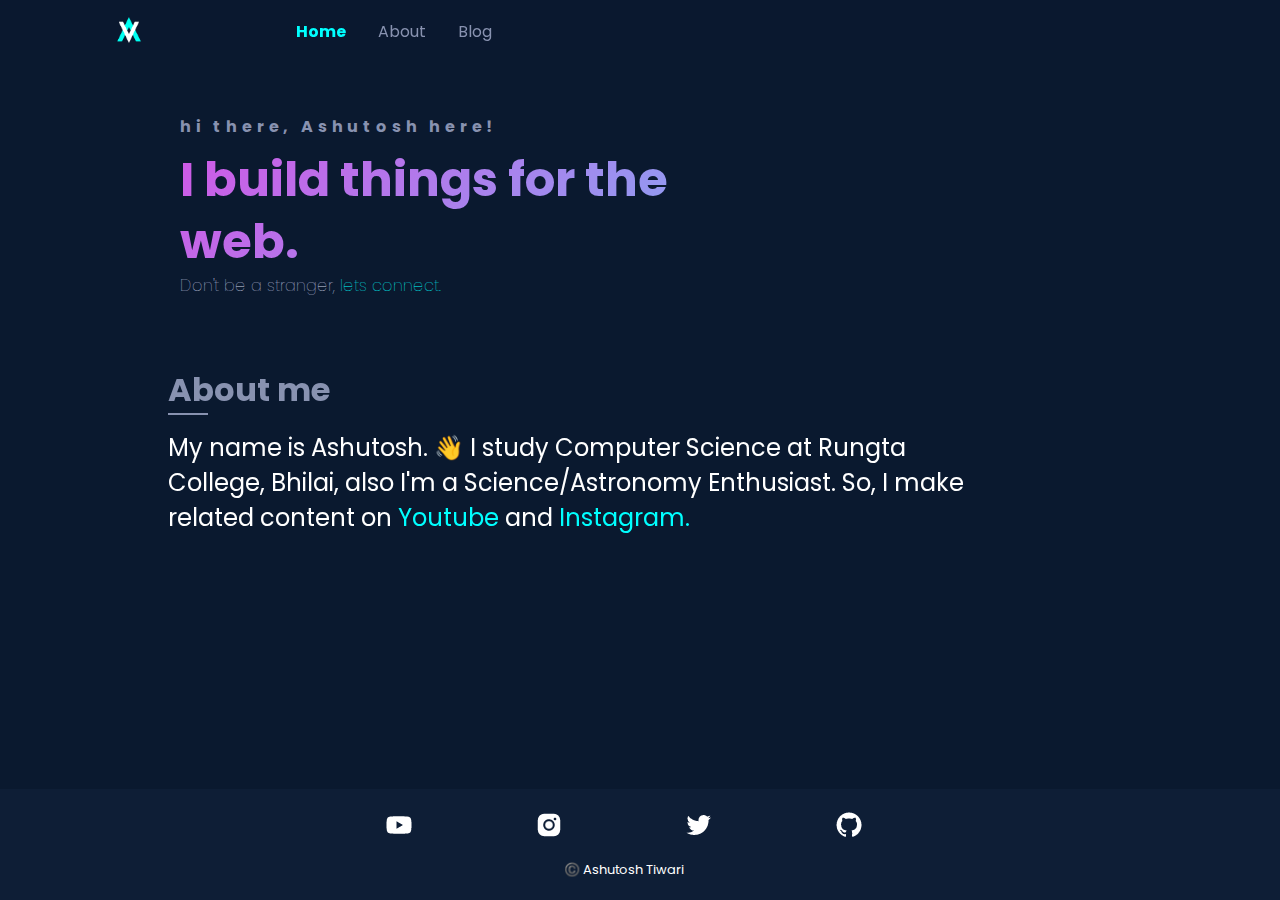
<file: index.html>
<!DOCTYPE html>
<html lang="en">
  <head>
    <meta charset="UTF-8" />
    <meta http-equiv="X-UA-Compatible" content="IE=edge" />
    <meta name="viewport" content="width=device-width, initial-scale=1.0" />
    <title>Ashutosh | Portfolio</title>
    <link rel="stylesheet" href="style2.css" />
    <link href='https://unpkg.com/boxicons@2.1.4/css/boxicons.min.css' rel='stylesheet'>
  <body>
    <div class="navbar">
      <div class="container">
        <a class="logo" href="#"
          ><img src="Assets/AndroVision.png" alt="logo" width="60px"
        /></a>

        <img
          id="mobile-cta"
          class="mobile-menu"
          src="Assets/menu.svg"
          alt="Open Navigation"
        />

        <nav>
          <img
            id="mobile-exit"
            class="mobile-menu-exit"
            src="Assets/exit.svg"
            alt="Close Navigation"
          />

          <ul class="primary-nav">
            <li class="current"><a href="./index.html">Home</a></li>
            <li><a href="Content/About.html">About</a></li>
            <li><a href="Content/Blog.html">Blog</a></li>
          </ul>
        </nav>
      </div>
    </div>

    <section class="hero">
      <div class="container">
        <div class="left-col">
          <p class="subhead">hi there, Ashutosh here!</p>
          <h1>I build things for the web.</h1>
          <p class="bottom-head">
            Don't be a stranger, <span>lets connect.</span>
          </p>
        </div>
      </div>
    </section>

    <section class="intro">
      <h2 class="numbered-heading">About me</h2>
      <hr />

      <div class="about">
        <p>
          My name is Ashutosh. 👋 I study Computer Science at Rungta College,
          Bhilai, also I'm a Science/Astronomy Enthusiast. So, I make related
          content on <a href="https://www.youtube.com/c/AndroVision">Youtube </a>and
          <a href="https://www.instagram.com/andro_vision_">Instagram.</a>
        </p>
      </div>
    </section>

    <section class="footer">
      <div class="foot">
        <ul class="links">
          <li class="link-list"><a href="https://www.youtube.com/c/AndroVision"><img src="[data-uri]"/></a></li>
          <li class="link-list"><a href="https://www.instagram.com/andro_vision_"><img src="[data-uri]"/></a></li>
          <li class="link-list"><a href="https://www.twitter.com/androvision1"><img src="[data-uri]"/></a></li>
          <li class="link-list"><a href="https://github.com/DarkSword7"><img src="[data-uri]"/></a></li>
        </ul>

        <div class="copyright">©️ Ashutosh Tiwari</div>
      </div>
    </section>
    <script>
      // function myFunction() {
      //   var x = document.getElementById("mobile-cta");
      //   if(x.style.display === "block") {
      //     x.style.display = "none";
      //   } else {
      //     x.style.display = "block";
      //   }
      // }
      const mobileBtn = document.getElementById("mobile-cta");
      nav = document.querySelector("nav");
      mobileBtnExit = document.getElementById("mobile-exit");

      mobileBtn.addEventListener("click", () => {
        nav.classList.add("menu-btn");
      });

      mobileBtnExit.addEventListener("click", () => {
        nav.classList.remove("menu-btn");
      });
    </script>
  </body>
</html>
</file>
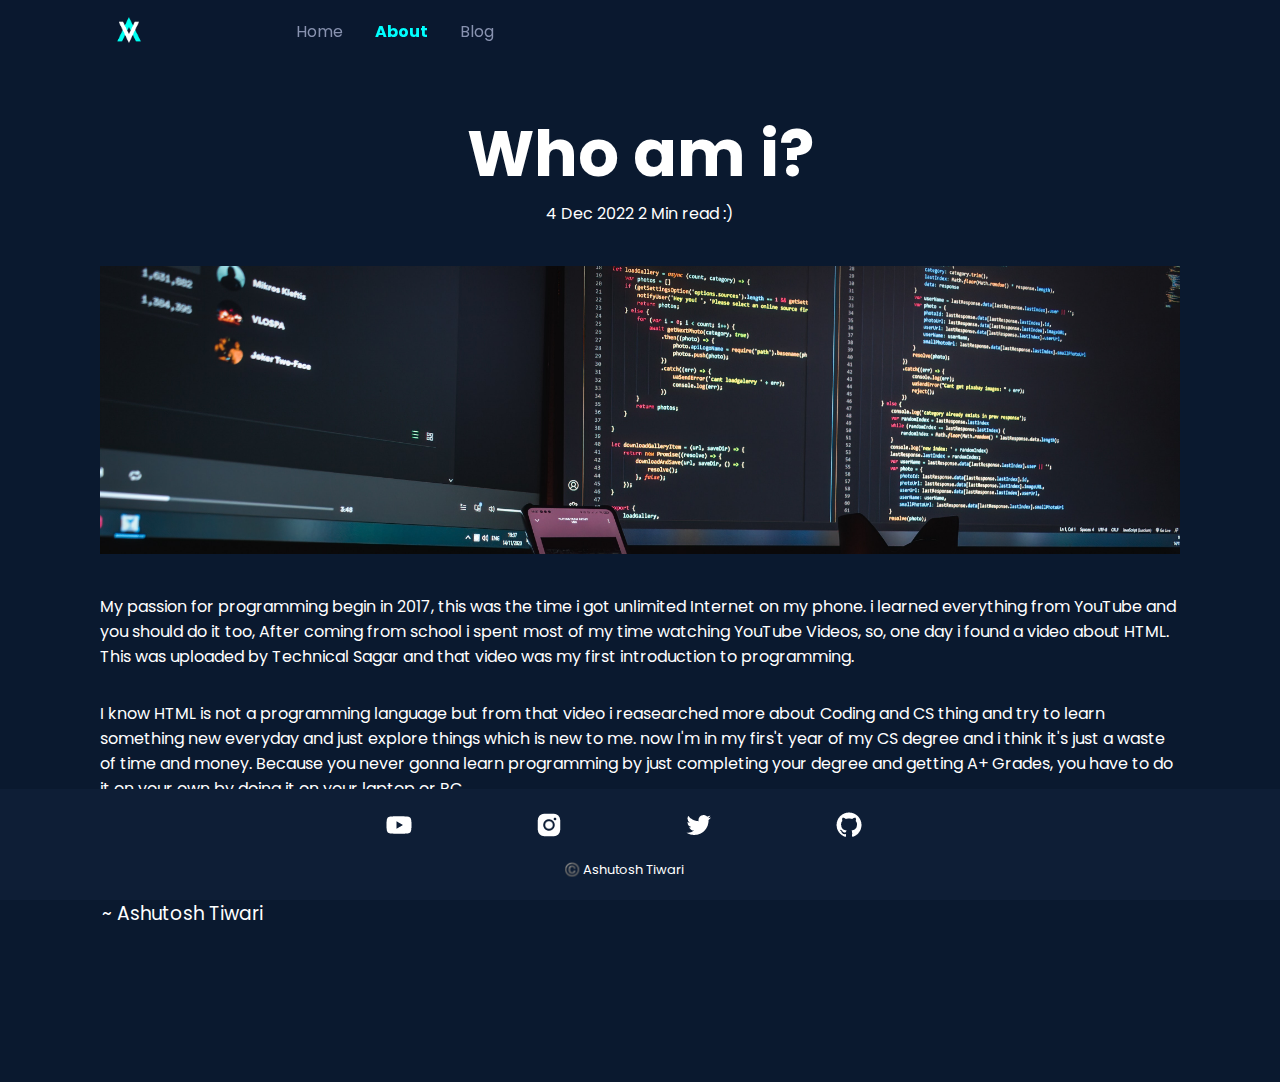
<file: Content/About.html>
<!DOCTYPE html>
<html lang="en">

<head>
    <meta charset="UTF-8" />
    <meta http-equiv="X-UA-Compatible" content="IE=edge" />
    <meta name="viewport" content="width=device-width, initial-scale=1.0" />
    <title>About</title>
    <link rel="stylesheet" href="../style2.css" />
    <link rel="stylesheet" href="style.css">
</head>

<body>
    <div class="navbar">
        <div class="container">
            <a class="logo" href="#"><img src="../Assets/AndroVision.png" alt="logo" width="60px" /></a>

            <img id="mobile-cta" class="mobile-menu" src="../Assets/menu.svg" alt="Open Navigation" />

            <nav>
                <img id="mobile-exit" class="mobile-menu-exit" src="../Assets/exit.svg" alt="Close Navigation" />

                <ul class="primary-nav">
                    <li><a href="../index.html">Home</a></li>
                    <li class="current"><a href="./About.html">About</a></li>
                    <li><a href="../Content/Blog.html">Blog</a></li>
                </ul>
            </nav>
        </div>
    </div>

    <section class="blog-post section-header-offset">
        <div class="blog-post-container container">
            <div class="blog-post-data">
                <h3 class="title blog-post-title">Who am i?</h3>
                <div class="article-data">
                    <span>4 Dec 2022</span>
                    <span class="article-data-spacer"></span>
                    <span> 2 Min read :)</span>
                </div>
                <img src="../Assets/image.jpg" alt="">
            </div>

            <div class="container">
                <p>
                    My passion for programming begin in 2017, this was the time i got unlimited Internet on my
                    phone. i learned everything from YouTube and you should do it too, After coming from school i spent
                    most of my time watching YouTube Videos, so, one day i found a video about HTML. This was uploaded by
                    Technical Sagar and that video was my first introduction to programming.  
                </p>

                <p>
                    I know HTML is not a programming language but from that video i reasearched more about Coding and CS thing and try to
                    learn something new everyday and just explore things which is new to me. now I'm in my firs't year
                    of my CS degree and i think it's just a waste of time and money. Because you never gonna learn
                    programming by just completing your degree and getting A+ Grades, you have to do it on your own by
                    doing it on your laptop or PC.
                </p>

                <p>
                    In today's world you can learn anything from the Internet for free so
                    go now and learn programming learn web development just anything.
                    And at the end i'm just a
                    nerdy boy who loves Science, Space and Tech. Thankyou!
                </p>

                <!-- <blockquote class="quote">
                    <p><span><i class="ri-double-quotes-l"></i></span> Lorem ipsum dolor sit amet consectetur
                        adipisicing elit. Officia voluptates, laboriosam voluptatum quos non consequuntur nesciunt
                        necessitatibus tempora quod inventore corporis rem nihil itaque, at provident minus aliquam
                        veritatis. Labore? <span><i class="ri-double-quotes-r"></i></span></p>
                </blockquote> -->

                <div class="author-about">
                    <h3 class="author-name">~ Ashutosh Tiwari</h3>
                </div>
            </div>
        </div>
        </div>
    </section>

    <section class="footer">
        <div class="foot">
            <ul class="links">
                <li class="link-list"><a href="https://www.youtube.com/c/AndroVision"><img
                            src="[data-uri]" /></a>
                </li>
                <li class="link-list"><a href="https://www.instagram.com/andro_vision_"><img
                            src="[data-uri]" /></a>
                </li>
                <li class="link-list"><a href="https://www.twitter.com/androvision1"><img
                            src="[data-uri]" /></a>
                </li>
                <li class="link-list"><a href="https://github.com/DarkSword7"><img
                            src="[data-uri]" /></a>
                </li>
            </ul>

            <div class="copyright">©️ Ashutosh Tiwari</div>
        </div>
    </section>

    <script>
        const mobileBtn = document.getElementById("mobile-cta");
        nav = document.querySelector("nav");
        mobileBtnExit = document.getElementById("mobile-exit");

        mobileBtn.addEventListener("click", () => {
            nav.classList.add("menu-btn");
        });

        mobileBtnExit.addEventListener("click", () => {
            nav.classList.remove("menu-btn");
        });
    </script>
</body>

</html>
</file>
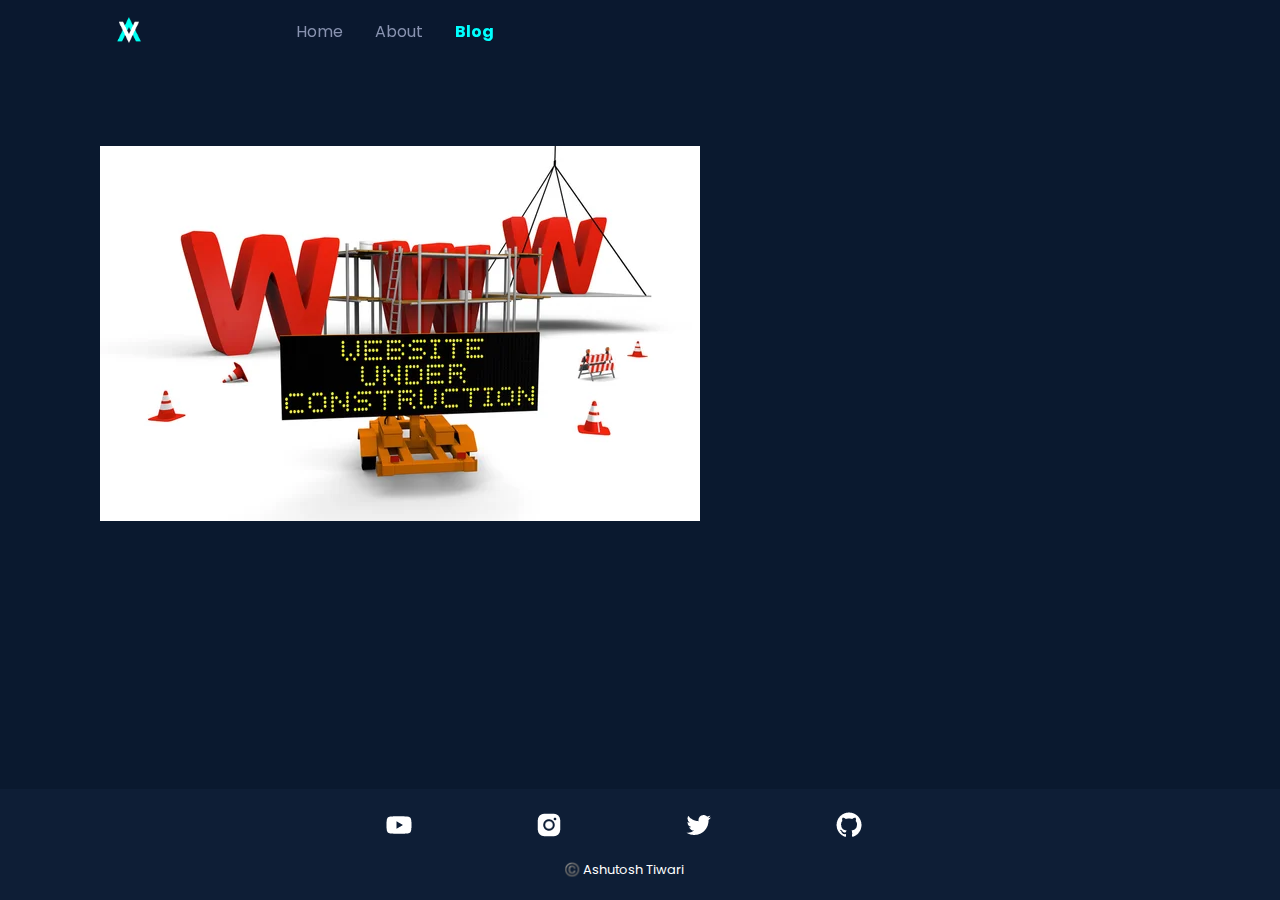
<file: Content/Blog.html>
<!DOCTYPE html>
<html lang="en">

<head>
    <meta charset="UTF-8">
    <meta http-equiv="X-UA-Compatible" content="IE=edge">
    <meta name="viewport" content="width=device-width, initial-scale=1.0">
    <title>Blog</title>
    <link rel="stylesheet" href="../style2.css">
    <link rel="stylesheet" href="style.css">
</head>

<body>
    <div class="navbar">
        <div class="container">
            <a class="logo" href="#"><img src="../Assets/AndroVision.png" alt="logo" width="60px" /></a>

            <img id="mobile-cta" class="mobile-menu" src="../Assets/menu.svg" alt="Open Navigation" />

            <nav>
                <img id="mobile-exit" class="mobile-menu-exit" src="../Assets/exit.svg" alt="Close Navigation" />

                <ul class="primary-nav">
                    <li><a href="../index.html">Home</a></li>
                    <li><a href="../Content/About.html">About</a></li>
                    <li class="current"><a href="../Content/Blog.html">Blog</a></li>
                </ul>
            </nav>
        </div>
    </div>

    <section class="blog-post section-header-offset">
        <div class="blog-post-container container">
            <div class="blog-post-data">
                <!-- <h3 class="title blog-post-title">Who am i?</h3>
                <div class="article-data">
                    <span>4 Dec 2022</span>
                    <span class="article-data-spacer"></span>
                    <span> 4 Min read :)</span> -->
                </div>
                <img src="construction.jpg" alt="">
            </div>


    <section class="footer">
        <div class="foot">
            <ul class="links">
                <li class="link-list"><a href="https://www.youtube.com/c/AndroVision"><img
                            src="[data-uri]" /></a>
                </li>
                <li class="link-list"><a href="https://www.instagram.com/andro_vision_"><img
                            src="[data-uri]" /></a>
                </li>
                <li class="link-list"><a href="https://www.twitter.com/androvision1"><img
                            src="[data-uri]" /></a>
                </li>
                <li class="link-list"><a href="https://github.com/DarkSword7"><img
                            src="[data-uri]" /></a>
                </li>
            </ul>

            <div class="copyright">©️ Ashutosh Tiwari</div>
        </div>
    </section>

    <script>
        const mobileBtn = document.getElementById("mobile-cta");
        nav = document.querySelector("nav");
        mobileBtnExit = document.getElementById("mobile-exit");

        mobileBtn.addEventListener("click", () => {
            nav.classList.add("menu-btn");
        });

        mobileBtnExit.addEventListener("click", () => {
            nav.classList.remove("menu-btn");
        });
    </script>
</body>

</html>
</file>
<file: style2.css>
@import url("https://fonts.googleapis.com/css2?family=Poppins:wght@400;700&display=swap");

:root {
  --color-white: #fff;
  --color-gray: #c4c4c4;
  --color-black: #000;
  --color-purple: #8000ff;
  --color-light-purple: #cf59e6;
  --color-light-blue: #6bc5f8;
  --transition: all 0.25s cubic-bezier(0.645, 0.045, 0.355, 1);
  --fz-heading: 32px;
}

*,
*::before,
*::after {
  box-sizing: border-box;
}

* {
  margin: 0;
  padding: 0;
  /* font: inherit; */
}

body {
  min-height: 100vh;
  overflow-x: hidden;
  background: #0a192f;
  color: white;
  font-family: "Poppins";
}

img,
picture,
svg,
video {
  display: block;
  max-width: 100%;
}

ul {
  list-style: none;
}

.navbar {
  position: sticky;
  background: #0a192f;
  padding: 1em;
  top: 0px;
  z-index: 11;
  padding: 0px 20px;
  width: 100%;
  height: 50px;
  background-color: rgba(10, 25, 47, 0.85);
  backdrop-filter: blur(10px);
  transition: var(--transition);
  filter: none !important;
  pointer-events: auto !important;
  user-select: auto !important;
}

.navbar .logo {
  text-decoration: none;
  font-weight: bold;
  color: #8892b0;
  font-size: 1.2em;
}

.navbar nav {
  display: none;
}

.navbar .container {
  display: -webkit-box;
  display: -ms-flexbox;
  display: flex;
  place-content: space-between;
}

.navbar .mobile-menu {
  cursor: pointer;
}

.primary-nav li a:hover {
  color: cyan;
}

a {
  color: #8892b0;
}

ul {
  list-style-type: none;
  margin: 0;
  padding: 0;
}

section {
  padding: 3em 2em;
}

.hero {
  text-align: center;
}

.left-col .subhead {
  font-weight: bold;
  color: #8892b0;
  letter-spacing: 0.3em;
}

.left-col .bottom-head {
  font-weight: lighter;
  color: #ced5e8;
}

.left-col span {
  color: cyan;
}

.left-col h1 {
  font-size: 2.5em;
  line-height: 1.3em;
  margin-top: 0.2em;
  background: -webkit-linear-gradient(
    135deg,
    var(--color-light-blue),
    var(--color-light-purple),
    var(--color-light-blue),
    var(--color-light-purple)
  );
  background: linear-gradient(
    -45deg,
    var(--color-light-blue),
    var(--color-light-purple),
    var(--color-light-blue),
    var(--color-light-purple)
  );
  background-clip: text;
  -webkit-background-clip: text;
  -webkit-text-fill-color: transparent;
  background-size: 400% 400%;
  -webkit-animation: gradient 3s ease infinite;
  animation: gradient 3s ease infinite;
}

.intro {
    margin: 0 1em;
    margin-top: -40px;  
}
.numbered-heading {
  color: #8892b0;
  display: flex;
  -webkit-box-align: center;
  align-items: center;
  position: relative;
  margin: 10px 0px 40px;
  width: 100%;
  font-size: clamp(26px, 5vw, var(--fz-heading));
  white-space: nowrap;
  line-height: 1.1;
}

hr {
  border: none;
  border: 0.2px solid #8892b0;
  margin-top: -35px;
  background-color: #8892b0;
  width: 40px;
}

.about {
  margin-top: 15px;
}

.about a {
  color: cyan;
  text-decoration: none;
}

.footer {
  background-color: #0e1e36;
  position: fixed;
  padding-bottom: 0;
  overflow-x: hidden;
  left: 0;
  bottom: 0;
  width: 100%;
  text-align: center;
}

.foot ul {
  display: flex;
  margin-top: 5px;
  justify-content: center;
  align-items: center;
  justify-content: space-between;
  font-size: small;
  padding-left: 80px;
  padding-right: 80px;
  /* display: inline-block; */
}

.link-list a {
  color: rgb(96, 255, 255);
}

.foot .copyright {
  margin-top: 20px;
  justify-content: center;
  align-items: center;
  display: flex;
  margin-bottom: 20px;
  font-size: small;
}

nav.menu-btn {
    display: block;
  }
  
  nav {
    position: fixed;
    z-index: 999;
    width: 66%;
    right: 0;
    top: 0;
    background: #20272E;
    height: 100vh;
    padding: 1em;
  }
  
  nav ul.primary-nav {
    margin-top: 5em;
  }
  
  nav li a {
    color: white;
    text-decoration: none;
    display: block;
    padding: .5em;
    font-size: 1em;
    text-align: right;
  }
  
  nav li a:hover {
    font-weight: bold;
  }
  
  .mobile-menu-exit {
    float: right;
    margin: .5em;
    cursor: pointer;
  }

  .links li a img:hover {
    color: cyan;
    background-color: cyan;
    border-radius: 50%;
  }
  


@media only screen and (min-width: 768px) {
  .mobile-menu,
  .mobile-menu-exit {
    display: none;
  }
  .navbar .container {
    display: -ms-grid;
    display: grid;
    -ms-grid-columns: 180px auto;
    grid-template-columns: 180px auto;
    -webkit-box-pack: unset;
    -ms-flex-pack: unset;
    justify-content: unset;
  }
  .navbar nav {
    display: -webkit-box;
    display: -ms-flexbox;
    display: flex;
    -webkit-box-pack: justify;
    -ms-flex-pack: justify;
    justify-content: space-between;
    background: none;
    position: unset;
    height: auto;
    width: 100%;
    padding: 0;
  }
  .navbar nav ul {
    display: -webkit-box;
    display: -ms-flexbox;
    display: flex;
  }
  .navbar nav a {
    color: #8892b0;
    font-size: 1em;
    padding: 1.2em 1em;
  }
  .navbar nav ul.primary-nav {
    margin: 0;
  }
  .navbar nav li.current a {
    font-weight: bold;
    color: cyan;
  }

  .intro {
    margin: 0 10em 0 8em;
  }
  .footer {
    background-color: #0e1e36;
    position: fixed;
    left: 0;
    bottom: 0;
    justify-content: center;
    align-items: center;
    width: 100%;
    /* margin-left: 10em; */
    /* margin-right: 10em; */
}

.foot {
  justify-content: space-between;
  align-items: center;
  width: 35em;
  /* padding-top: -; */
  margin-left: 18em;
  margin-bottom: 10px;
}

}

@media only screen and (min-width: 1080px) {
    .container {
      width: 1080px;
      margin: 0 auto;
    }
    section {
      padding: 1em 4em;
    }
    .hero .container {
      display: -webkit-box;
      display: -ms-flexbox;
      display: flex;
      -webkit-box-pack: justify;
          -ms-flex-pack: justify;
              justify-content: space-between;
      text-align: left;
    }
    .hero .container .left-col {
      margin: 3em 3em 0 5em;
    }
    .hero .container .left-col h1 {
      font-size: 3em;
      width: 90%;
    }

    .intro {
        position: fixed;
        font-size: 1.5em;
        margin: 1em 4em 0 3em;
        width: 80%;
    }

    .footer {
        position: fixed;
        left: 0;
        bottom: 0;
        justify-content: center;
        align-items: center;
        width: 100%;
        /* padding-left: 110px; */
        /* margin-left: 30px; */
        /* margin-left: 20em; */
    }

    .foot {
      justify-content: space-between;
      align-items: center;
      width: 40em;
      margin-left: 15em;
    }
}

@media only screen and (min-width: 1450px) {
    .container {
        width: 1080px;
        margin: 0 auto;
      }
      section {
        padding: 1em 4em;
      }
      .hero .container {
        display: -webkit-box;
        display: -ms-flexbox;
        display: flex;
        -webkit-box-pack: justify;
            -ms-flex-pack: justify;
                justify-content: space-between;
        text-align: left;
      }
      .hero .container .left-col {
        margin: 3em 3em 0 -1em;
      }
      .hero .container .left-col h1 {
        font-size: 3em;
        width: 90%;
      }
  
    .intro {
      margin: 1em 3em 0 5em;
      width: 40em;
    }

    .footer {
      position: fixed;
      left: 0;
      bottom: 0;
      justify-content: center;
      align-items: center;
      width: 100%;
      /* padding-left: 110px; */
      /* margin-left: 30px; */
      /* margin-left: 20em; */
  }

  .foot {
    justify-content: space-between;
    align-items: center;
    width: 40em;
    margin-left: 25em;
  }
}
</file>
<file: Content/style.css>
:root{
    --light-color: #fff;
    --light-color-alt: #afb6cd;
    --primary-background-color: #131417;
    --secondary-background-color: #252830;
    --hover-light-color: var(--light-color);
    --hover-dark-color: var(--primary-background-color);
    --gradient-color: linear-gradient(
        115deg,#4fcf70,#fad648,#a767e5,#12bcfe,#44ce7b);
    --transparent-light-color: rgba(255,255,255,.05);
    --transparent-dark-color: rgba(0,0,0,.75);
    --font-family: 'Poppins', sans-serif;
    --font-size-xsm: 1.2rem;
    --font-size-sm: 1.6rem;
    --font-size-md: 2.4rem;
    --font-size-lg: 3rem;
    --font-size-xl: 4rem;
    --gap: 2rem;
    --margin-sm: 2rem;
    --margin-md: 3rem;
    --item-min-height-sm: 20rem;
    --item-min-height-md: 30rem;
}

.blog-post{
    padding-bottom: 5rem;
}

.blog-post-data{
    display: flex;
    flex-direction: column;
    align-items: center;
    text-align: center;
    padding-block: 2.5rem;
}

.blog-post-title{
    font-size: clamp(3rem, 5vw, 6rem); 
}

.blog-post-data .article-data{
    margin-bottom: 2.5rem;
}

.blog-post-data img{
    width: 100%;
    height: 18rem;
    object-fit: cover;
    object-position: center 10%;
}

.blog-post-container .container{
    max-width: 90rem;
    padding: 0;
    display: flex;
    flex-direction: column;
    gap: var(--gap);
}

.quote{
    background-color: #252830;
    padding: 2.5rem;
}

.quote p{
    font-style: italic;
}

.quote span{
    font-size: 5rem;
}

.author{
    margin-top: 5rem;
    gap: var(--gap);
}

.author{
    background-color: var(--secondary-background-color);
}

.author-image-box{
    position: relative;
    height: var(--item-min-height-sm);
}

.author-about{
    padding: 1.5rem;
    display: flex;
    flex-direction: column;
    margin-bottom: 50px;
    margin-top: -40px;
    margin-left: -22px;
    /* top: 40px; */
    /* gap: 1rem; */
}

.author-name{
    color: var(--light-color);
    font-weight: 400;
}

.author-about p{
    max-width: 50rem;
    margin-bottom: 1rem;
}

.author-about .social-media{
    margin-top: auto;
    margin-bottom: 0;
}

@media screen and (min-width: 700px) {

    .trending-news-box{
        flex-direction: row;
        align-items: center;
    }

    .trending-news-img-box{
        width: 50%;
    }

    .trending-news-data{
        margin: auto;
        text-align: center;
    }
    
    .newsletter-description{
        max-width: 40rem;
    }

    .form-container-inner{
        align-items: center;
    }

    .popular-tags-container,
    .footer-container{
        grid-template-columns: repeat(2, 1fr);
    }

    .company-data{
        order: 0;
    }

    .author{
        grid-template-columns: 25rem 1fr;
    }
}
</file>
